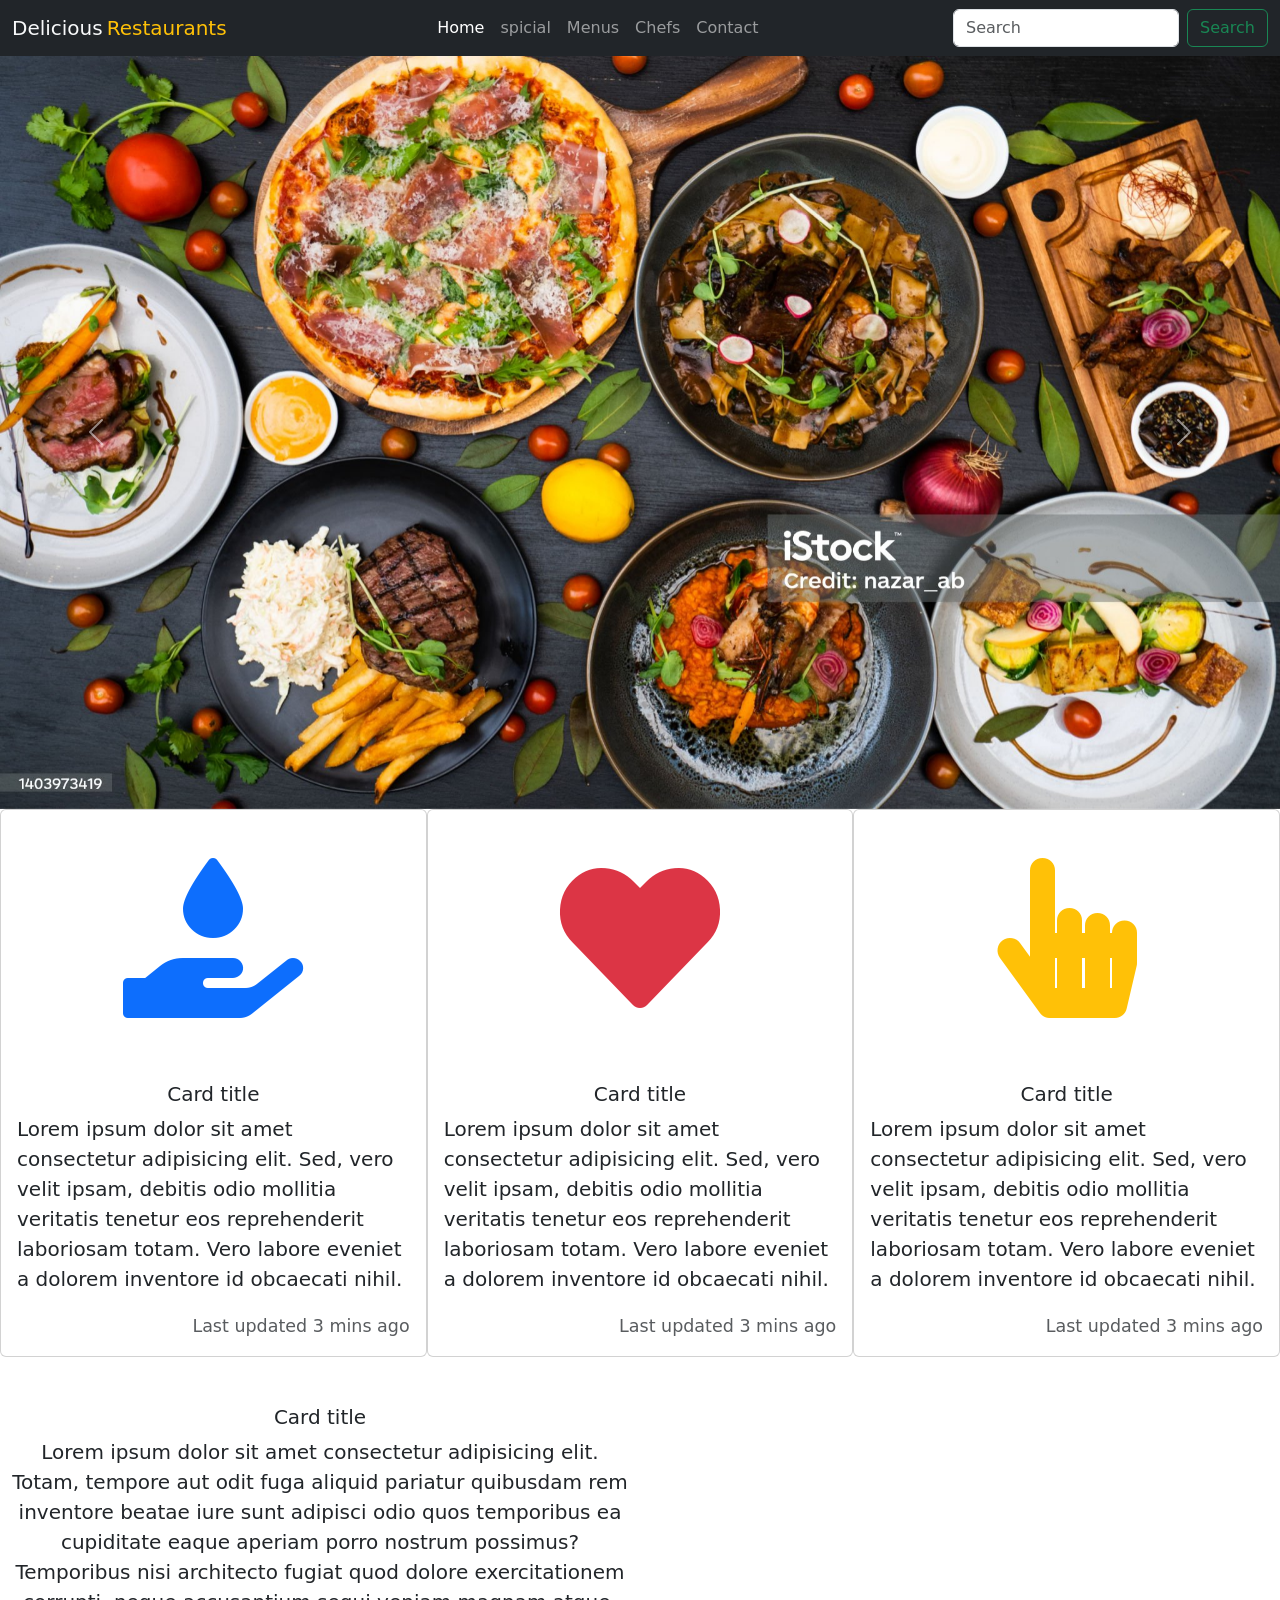
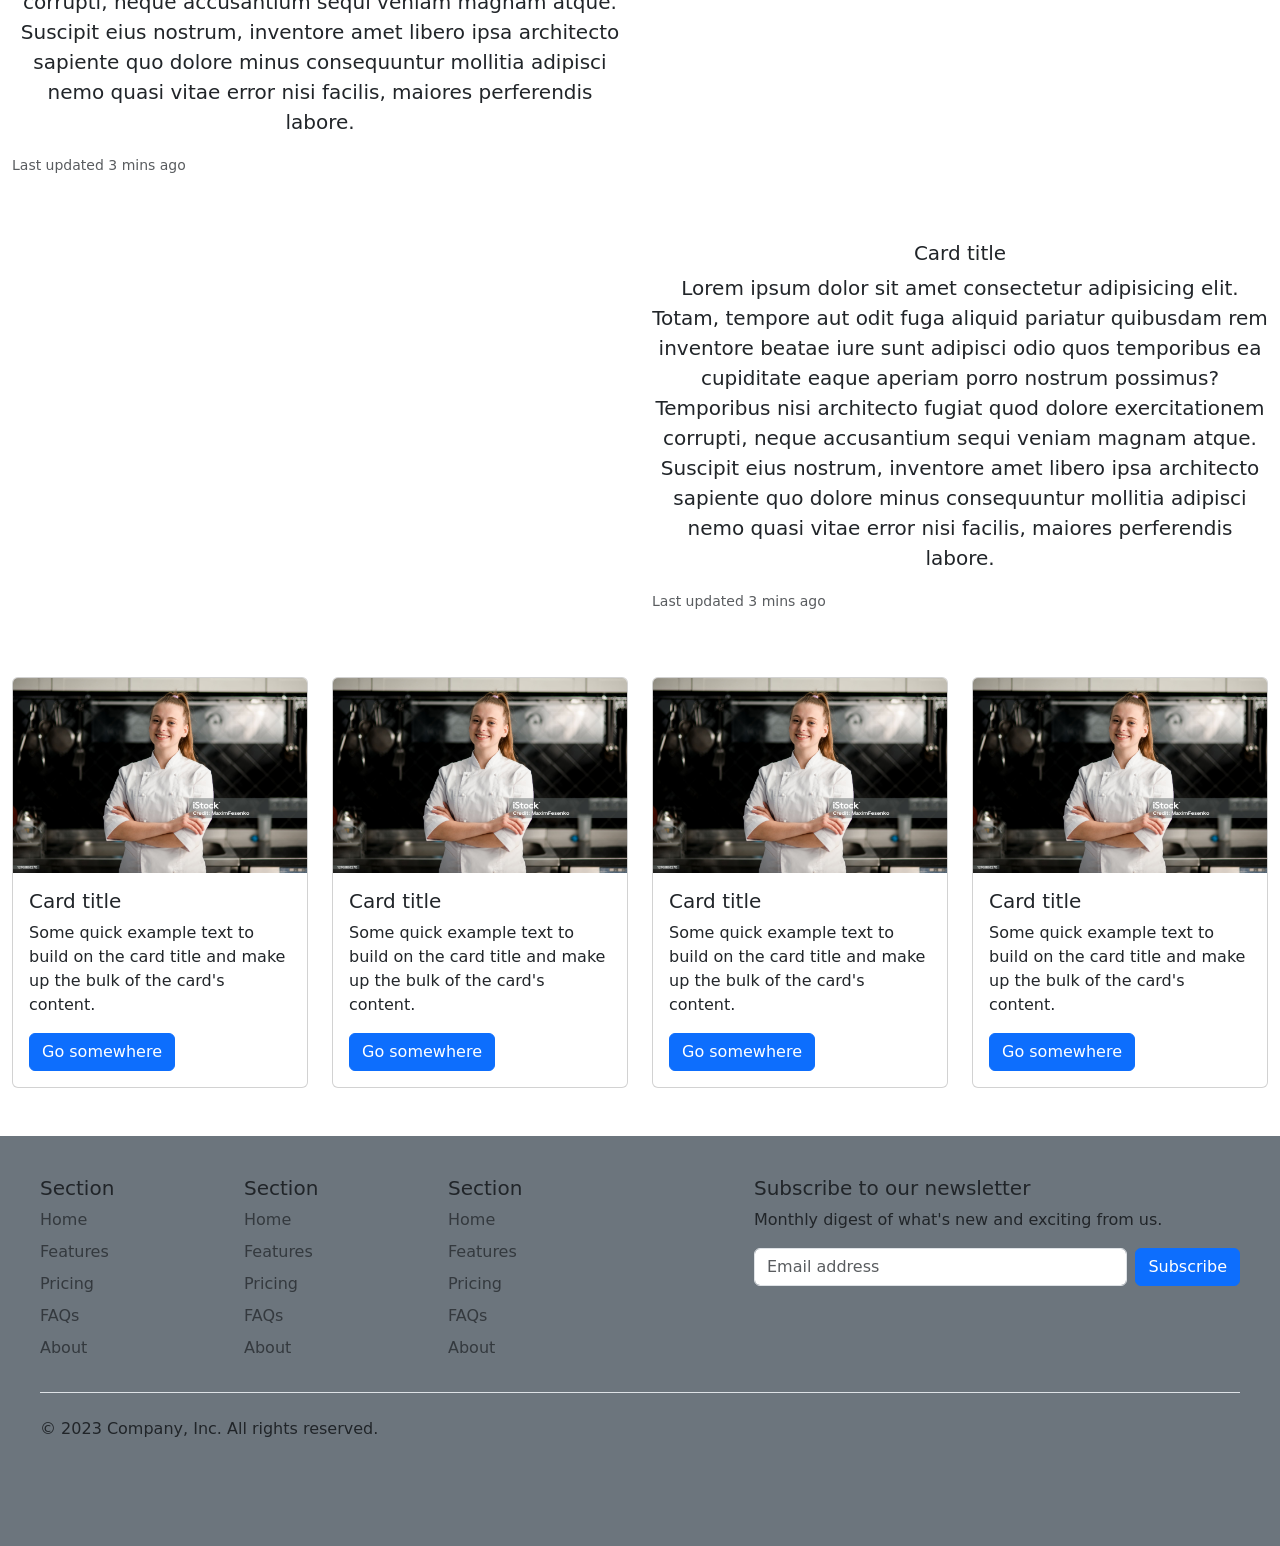
<file: index.html>
<!doctype html>
<html lang="en">

<head>
    <title>Restaurants</title>
    <!-- Required meta tags -->
    <meta charset="utf-8">
    <meta name="viewport" content="width=device-width, initial-scale=1, shrink-to-fit=no">
    <!-- font awesome cdn links -->
    <link rel="stylesheet" href="https://cdnjs.cloudflare.com/ajax/libs/font-awesome/5.15.3/css/all.min.css">

    <!-- Bootstrap CSS v5.2.1 -->
    <link href="bootstrap-5.3.2-dist/css/bootstrap.min.css" rel="stylesheet">
    <!-- custome css -->
    <!-- <link rel="stylesheet" href="custome.css"> -->
</head>

<body>
    <header>
        <!-- place navbar here -->
        <nav class="navbar navbar-expand-lg navbar-dark bg-dark">
            <div class="container-fluid">
                <button class="navbar-toggler" type="button" data-bs-toggle="collapse" data-bs-target="#navbarTogglerDemo01" aria-controls="navbarTogglerDemo01" aria-expanded="false" aria-label="Toggle navigation">
                <span class="navbar-toggler-icon"></span>
              </button>
                <div class="collapse navbar-collapse" id="navbarTogglerDemo01">
                    <a class="navbar-brand text-light" href="#">Delicious<span class="text-warning ms-1 ">Restaurants</span></a>
                    <ul class="navbar-nav m-auto me-auto mb-2 mb-lg-0">
                        <li class="nav-item">
                            <a class="nav-link active" aria-current="page" href="#">Home</a>
                        </li>
                        <li class="nav-item">
                            <a class="nav-link" href="#">spicial</a>
                        </li>
                        <li class="nav-item">
                            <a class="nav-link" href="#">Menus</a>
                        </li>
                        <li class="nav-item">
                            <a class="nav-link" href="#">Chefs</a>
                        </li>
                        <li class="nav-item">
                            <a class="nav-link" href="#">Contact</a>
                        </li>
                    </ul>
                    <form class="d-flex" role="search">
                        <input class="form-control me-2" type="search" placeholder="Search" aria-label="Search">
                        <button class="btn btn-outline-success" type="submit">Search</button>
                    </form>
                </div>
            </div>
        </nav>
        <!-- nav bar end -->

    </header>
    <main>
        <!-- curousel start -->
        <div id="carouselExampleAutoplaying" class="carousel slide" data-bs-ride="carousel">
            <div class="carousel-inner">
                <div class="carousel-item active">
                    <img src="images/coursel1.jpg" class="d-block w-100" alt="...">
                </div>
                <div class="carousel-item">
                    <img src="images/cursel2.jpg" class="d-block w-100" alt="...">
                </div>
                <div class="carousel-item">
                    <img src="images/cursole3.jpg" class="d-block w-100" alt="...">
                </div>
            </div>
            <button class="carousel-control-prev" type="button" data-bs-target="#carouselExampleAutoplaying" data-bs-slide="prev">
              <span class="carousel-control-prev-icon" aria-hidden="true"></span>
              <span class="visually-hidden">Previous</span>
            </button>
            <button class="carousel-control-next" type="button" data-bs-target="#carouselExampleAutoplaying" data-bs-slide="next">
              <span class="carousel-control-next-icon" aria-hidden="true"></span>
              <span class="visually-hidden">Next</span>
            </button>
        </div>
        <!-- curousel end -->

        <div class="row">
            <div class="card-group justify-content-evenly">
                <div class="col col-sm-12 col-md-12 col-lg-6 col-xl-4">
                    <div class="card">
                        <!-- <img src="images/coursel1.jpg " class="card-img-top" alt="..."> -->
                        <i class="fas fa-hand-holding-water card-img-top fa-10x text-primary text-center p-5"></i>
                        <div class="card-body">
                            <h5 class="card-title text-center">Card title</h5>
                            <p class="card-text lead">Lorem ipsum dolor sit amet consectetur adipisicing elit. Sed, vero velit ipsam, debitis odio mollitia veritatis tenetur eos reprehenderit laboriosam totam. Vero labore eveniet a dolorem inventore id obcaecati nihil.</p>
                            <p class="card-text lead text-end"><small class="text-body-secondary">Last updated 3 mins ago</small></p>
                        </div>
                    </div>
                </div>
                <div class="col col-sm-12 col-md-12 col-lg-6 col-xl-4">
                    <div class="card">
                        <!-- <img src="..." class="card-img-top" alt="..."> -->
                        <i class="fas fa-solid fa-heart fa-beat card-img-top fa-10x text-danger text-center p-5"></i>
                        <div class="card-body">
                            <h5 class="card-title text-center">Card title</h5>
                            <p class="card-text lead">Lorem ipsum dolor sit amet consectetur adipisicing elit. Sed, vero velit ipsam, debitis odio mollitia veritatis tenetur eos reprehenderit laboriosam totam. Vero labore eveniet a dolorem inventore id obcaecati nihil.</p>
                            <p class="card-text lead text-end"><small class="text-body-secondary">Last updated 3 mins ago</small></p>
                        </div>
                    </div>
                </div>
                <div class="col col-sm-12 col-md-12 col-lg-6 col-xl-4">
                    <div class="card">
                        <!-- <img src="images/cursole3.jpg" class="card-img-top" alt="..."> -->
                        <i class=" fas fa-solid fa-hand-pointer card-img-top fa-10x text-warning text-center  p-5"></i>
                        <div class="card-body">
                            <h5 class="card-title text-center">Card title</h5>
                            <p class="card-text lead">Lorem ipsum dolor sit amet consectetur adipisicing elit. Sed, vero velit ipsam, debitis odio mollitia veritatis tenetur eos reprehenderit laboriosam totam. Vero labore eveniet a dolorem inventore id obcaecati nihil.</p>
                            <p class="card-text lead text-end"><small class="text-body-secondary">Last updated 3 mins ago</small></p>
                        </div>
                    </div>
                </div>
            </div>
        </div>
        <!-- card right side video -->
        <div class="container-fluid">
            <div class="col-md-12">
                <div class="row mt-5">
                    <div class="col-md-6">
                        <h5 class="title text-center">Card title</h5>
                        <p class="text-center lead">Lorem ipsum dolor sit amet consectetur adipisicing elit. Totam, tempore aut odit fuga aliquid pariatur quibusdam rem inventore beatae iure sunt adipisci odio quos temporibus ea cupiditate eaque aperiam porro nostrum possimus? Temporibus
                            nisi architecto fugiat quod dolore exercitationem corrupti, neque accusantium sequi veniam magnam atque. Suscipit eius nostrum, inventore amet libero ipsa architecto sapiente quo dolore minus consequuntur mollitia adipisci
                            nemo quasi vitae error nisi facilis, maiores perferendis labore.
                        </p>
                        <p class="text"><small class="text-body-secondary">Last updated 3 mins ago</small></p>

                    </div>
                    <div class="col-md-6">
                        <iframe width="100%" height="315" src="https://www.youtube.com/embed/H3R1y1ADCZw" frameborder="0" allowfullscreen></iframe>
                    </div>
                </div>
            </div>
        </div>
        <div class="container-fluid">
            <div class="col-md-12">
                <div class="row mt-5">
                    <div class="col-md-6">
                        <iframe width="100%" height="315" src="https://www.youtube.com/embed/H3R1y1ADCZw" frameborder="0" allowfullscreen></iframe>
                    </div>
                    <div class="col-md-6">
                        <h5 class="title text-center">Card title</h5>
                        <p class="text-center lead">Lorem ipsum dolor sit amet consectetur adipisicing elit. Totam, tempore aut odit fuga aliquid pariatur quibusdam rem inventore beatae iure sunt adipisci odio quos temporibus ea cupiditate eaque aperiam porro nostrum possimus? Temporibus
                            nisi architecto fugiat quod dolore exercitationem corrupti, neque accusantium sequi veniam magnam atque. Suscipit eius nostrum, inventore amet libero ipsa architecto sapiente quo dolore minus consequuntur mollitia adipisci
                            nemo quasi vitae error nisi facilis, maiores perferendis labore.
                        </p>
                        <p class="text"><small class="text-body-secondary">Last updated 3 mins ago</small></p>

                    </div>

                </div>
            </div>
        </div>

        <!-- chef master details -->
        <div class="container-fluid mt-5">
            <div class="row">
                <div class="col-md-6 col-lg-3">
                    <div class="card-group" id="col-xl-3">
                        <div class="card">
                            <img src="images/cheif1.jpg" class="card-img-top img-fluid" alt="...">
                            <div class="card-body">
                                <h5 class="card-title">Card title</h5>
                                <p class="card-text">Some quick example text to build on the card title and make up the bulk of the card's content.</p>
                                <a href="#" class="btn btn-primary">Go somewhere</a>
                            </div>
                        </div>
                    </div>
                </div>
                <div class="col-md-6 col-lg-3">
                    <div class="card-group" id="col-xl-3">
                        <div class="card">
                            <img src="images/cheif1.jpg" class="card-img-top img-fluid" alt="...">
                            <div class="card-body">
                                <h5 class="card-title">Card title</h5>
                                <p class="card-text">Some quick example text to build on the card title and make up the bulk of the card's content.</p>
                                <a href="#" class="btn btn-primary">Go somewhere</a>
                            </div>
                        </div>
                    </div>
                </div>
                <div class="col-md-6 col-lg-3">
                    <div class="card-group" id="col-xl-3">
                        <div class="card">
                            <img src="images/cheif1.jpg" class="card-img-top img-fluid" alt="...">
                            <div class="card-body">
                                <h5 class="card-title">Card title</h5>
                                <p class="card-text">Some quick example text to build on the card title and make up the bulk of the card's content.</p>
                                <a href="#" class="btn btn-primary">Go somewhere</a>
                            </div>
                        </div>
                    </div>
                </div>
                <div class="col-md-6 col-lg-3">
                    <div class="card-group" id="col-xl-3">
                        <div class="card">
                            <img src="images/cheif1.jpg" class="card-img-top img-fluid" alt="...">
                            <div class="card-body">
                                <h5 class="card-title">Card title</h5>
                                <p class="card-text">Some quick example text to build on the card title and make up the bulk of the card's content.</p>
                                <a href="#" class="btn btn-primary">Go somewhere</a>
                            </div>
                        </div>
                    </div>
                </div>
            </div>
        </div>
    </main>
    <footer>
        <!-- place footer here -->
        <div class="container-fluid mt-5 bg-secondary" style="padding: 40px;">
            <footer class="py-9">
                <div class="row">
                    <div class="col-6 col-md-2">
                        <h5>Section</h5>
                        <ul class="nav flex-column">
                            <li class="nav-item mb-2"><a href="#" class="nav-link p-0 text-body-secondary">Home</a></li>
                            <li class="nav-item mb-2"><a href="#" class="nav-link p-0 text-body-secondary">Features</a></li>
                            <li class="nav-item mb-2"><a href="#" class="nav-link p-0 text-body-secondary">Pricing</a></li>
                            <li class="nav-item mb-2"><a href="#" class="nav-link p-0 text-body-secondary">FAQs</a></li>
                            <li class="nav-item mb-2"><a href="#" class="nav-link p-0 text-body-secondary">About</a></li>
                        </ul>
                    </div>

                    <div class="col-6 col-md-2">
                        <h5>Section</h5>
                        <ul class="nav flex-column">
                            <li class="nav-item mb-2"><a href="#" class="nav-link p-0 text-body-secondary">Home</a></li>
                            <li class="nav-item mb-2"><a href="#" class="nav-link p-0 text-body-secondary">Features</a></li>
                            <li class="nav-item mb-2"><a href="#" class="nav-link p-0 text-body-secondary">Pricing</a></li>
                            <li class="nav-item mb-2"><a href="#" class="nav-link p-0 text-body-secondary">FAQs</a></li>
                            <li class="nav-item mb-2"><a href="#" class="nav-link p-0 text-body-secondary">About</a></li>
                        </ul>
                    </div>

                    <div class="col-6 col-md-2">
                        <h5>Section</h5>
                        <ul class="nav flex-column">
                            <li class="nav-item mb-2"><a href="#" class="nav-link p-0 text-body-secondary">Home</a></li>
                            <li class="nav-item mb-2"><a href="#" class="nav-link p-0 text-body-secondary">Features</a></li>
                            <li class="nav-item mb-2"><a href="#" class="nav-link p-0 text-body-secondary">Pricing</a></li>
                            <li class="nav-item mb-2"><a href="#" class="nav-link p-0 text-body-secondary">FAQs</a></li>
                            <li class="nav-item mb-2"><a href="#" class="nav-link p-0 text-body-secondary">About</a></li>
                        </ul>
                    </div>

                    <div class="col-md-5 offset-md-1">
                        <form>
                            <h5>Subscribe to our newsletter</h5>
                            <p>Monthly digest of what's new and exciting from us.</p>
                            <div class="d-flex flex-column flex-sm-row w-100 gap-2">
                                <label for="newsletter1" class="visually-hidden">Email address</label>
                                <input id="newsletter1" type="text" class="form-control" placeholder="Email address">
                                <button class="btn btn-primary" type="button">Subscribe</button>
                            </div>
                        </form>
                    </div>
                </div>

                <div class="d-flex flex-column flex-sm-row justify-content-between py-4 my-4 border-top">
                    <p>&copy; 2023 Company, Inc. All rights reserved.</p>
                    <ul class="list-unstyled d-flex">
                        <li class="ms-3"><a class="link-body-emphasis" href="#"><svg class="bi" width="24" height="24"><use xlink:href="#twitter"/></svg></a></li>
                        <li class="ms-3"><a class="link-body-emphasis" href="#"><svg class="bi" width="24" height="24"><use xlink:href="#instagram"/></svg></a></li>
                        <li class="ms-3"><a class="link-body-emphasis" href="#"><svg class="bi" width="24" height="24"><use xlink:href="#facebook"/></svg></a></li>
                    </ul>
                </div>
            </footer>
        </div>
    </footer>
    <!-- Bootstrap JavaScript Libraries -->
    <script src="https://cdn.jsdelivr.net/npm/@popperjs/core@2.11.6/dist/umd/popper.min.js " integrity="sha384-oBqDVmMz9ATKxIep9tiCxS/Z9fNfEXiDAYTujMAeBAsjFuCZSmKbSSUnQlmh/jp3 " crossorigin="anonymous "></script>

    <script src="bootstrap-5.3.2-dist/js/bootstrap.min.js " async></script>
</body>

</html>
</file>
<file: custome.css>
* {
    margin: 0px;
    padding: 0px;
    box-sizing: border-box;
}

body {
    background-color: lightgray;
}


/*---------carousel icon-------------- */

.carousel-control-prev {
    top: -35%;
}

.carousel-control-next {
    top: -35%;
}

@media only screen and (max-width: 1024px) {
    .carousel-control-prev {
        top: 0% !important;
    }
    .carousel-control-next {
        top: 0% !important;
    }
}


/* card css*/

.card {
    border: none;
    margin: 2px;
}


/* cheif details */

img.card-img-top.img-fluid {
    height: 350px;
}


/* .col-lg-4 {
    margin: auto;
    margin-top: 5px;
} */
</file>
